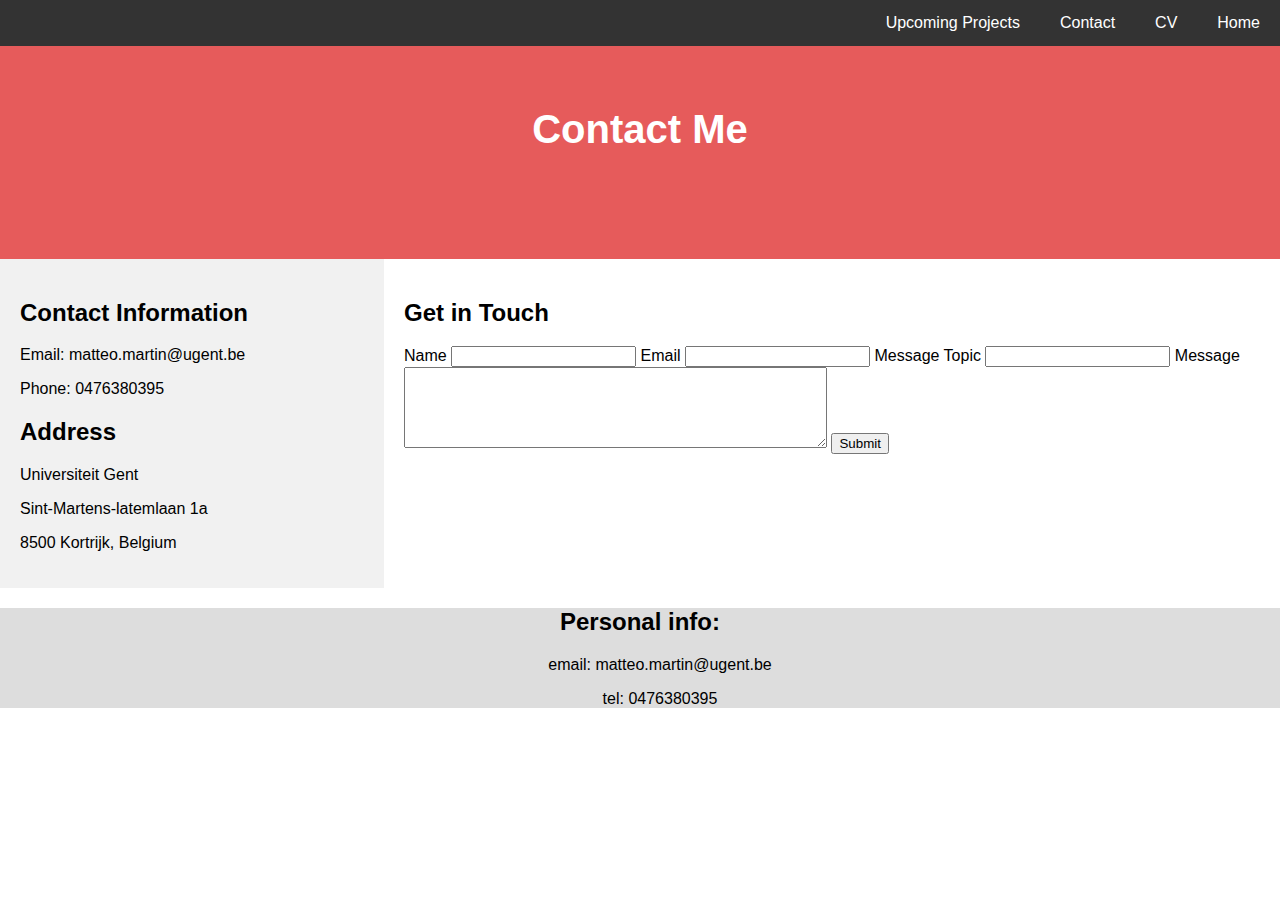
<file: contact.html>
<!DOCTYPE html>
<html lang="en">
<head>
  <title>Contact</title>
  <meta charset="UTF-8">
  <meta name="viewport" content="width=device-width, initial-scale=1">
  <link rel="stylesheet" href="css/styles.css">
</head>
<body>

  <div class="navbar">
    <a href="index.html">Home</a>
    <a href="cv.html">CV</a>
    <a href="contact.html">Contact</a>
    <a href="more_projects.html">Upcoming Projects</a>
  </div>

  <div class="header">
    <h1>Contact Me</h1>
  </div>

  <div class="row">
    <div class="side">
      <h2>Contact Information</h2>
      <p>Email: matteo.martin@ugent.be</p>
      <p>Phone: 0476380395</p>
      <h2>Address</h2>
      <p>Universiteit Gent</p>
      <p>Sint-Martens-latemlaan 1a</p>
      <p>8500 Kortrijk, Belgium</p>
    </div>
    <div class="main">
      <h2>Get in Touch</h2>
      <form>
        <label for="name">Name</label>
        <input type="text" id="name" name="name" required>
  
        <label for="email">Email</label>
        <input type="email" id="email" name="email" required>
  
        <label for="message-topic">Message Topic</label>
        <input type="text" id="message-topic" name="message-topic" required>
  
        <label for="message">Message</label>
        <textarea id="message" name="message" rows="5" cols="50" required></textarea>
  
        
  
        <input type="submit" value="Submit">
      </form>

    </div>
  </div>

  <div class="footer">
    <h2>Personal info:</h2>
    <ul>
      <li><p>email: matteo.martin@ugent.be</p></li>
      <li><p>tel: 0476380395</p></li>
    </ul>
  </div>

</body>
</html>
</file>
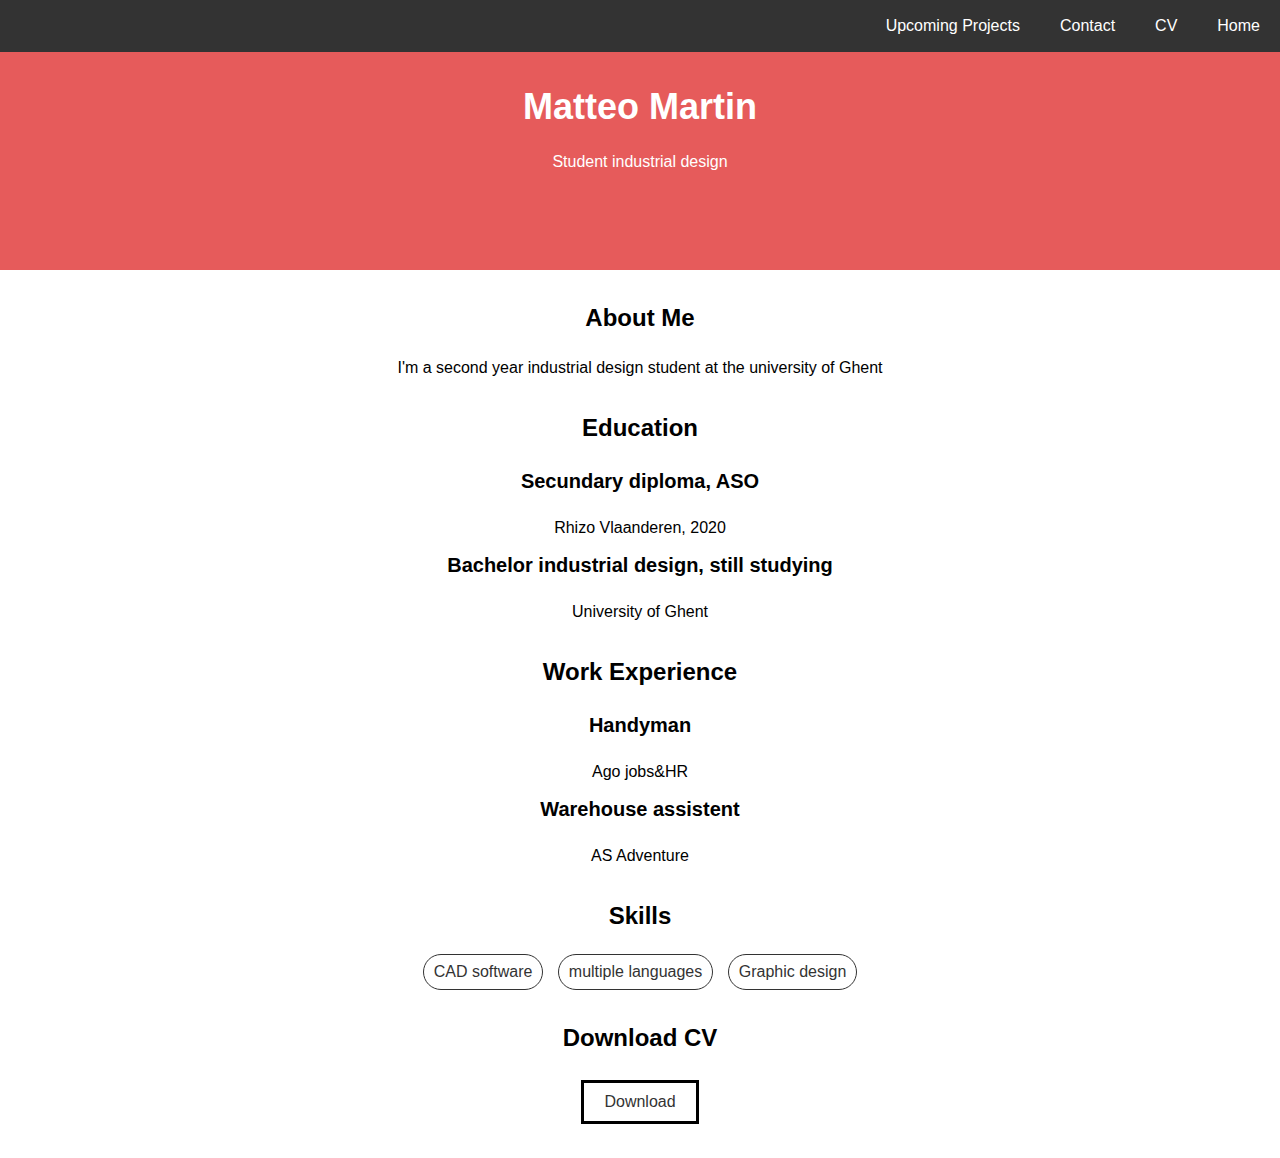
<file: cv.html>
<!DOCTYPE html>
<html>
<head>
	<title>My CV</title>
	<meta charset="utf-8">
	<meta name="viewport" content="width=device-width, initial-scale=1">
    <link rel="stylesheet" href="css/cv.css">
</head>
<body>
    <div class="navbar">
        <a href="index.html">Home</a>
        <a href="cv.html">CV</a>
        <a href="contact.html">Contact</a>
        <a href="more_projects.html">Upcoming Projects</a>
    </div>
	<div class="header">
		<h1>Matteo Martin</h1>
		<p>Student industrial design</p>
	</div>
	<div class="section">
		<h2>About Me</h2>
		<p>I'm a second year industrial design student at the university of Ghent</p>
	</div>
	<div class="section">
		<h2>Education</h2>
		<ul>
			<li>
				<h3>Secundary diploma, ASO</h3>
				<p>Rhizo Vlaanderen, 2020</p>
			</li>
			<li>
                <h3>Bachelor industrial design, still studying</h3>
                <p>University of Ghent</p>
            </li>
		</ul>
	</div>
	<div class="section">
		<h2>Work Experience</h2>
		<ul>
			<li>
				<h3>Handyman</h3>
				<p>Ago jobs&HR</p>
			</li>
            <li>
                <h3>Warehouse assistent</h3>
                <p>AS Adventure</p>
            </li>
			
		</ul>
	</div>
	<div class="section">
		<h2>Skills</h2>
		<ul class="skills">
			<li>CAD software</li>
			<li>multiple languages</li>
			<li>Graphic design</li>
			
		</ul>
	</div>
	<div class="section">
		<h2>Download CV</h2>
		<a href="fotos/CV Matteo Martin.docx" download><button class="download-btn">Download</button></a>
	</div>
	
</body>
</html>
</file>
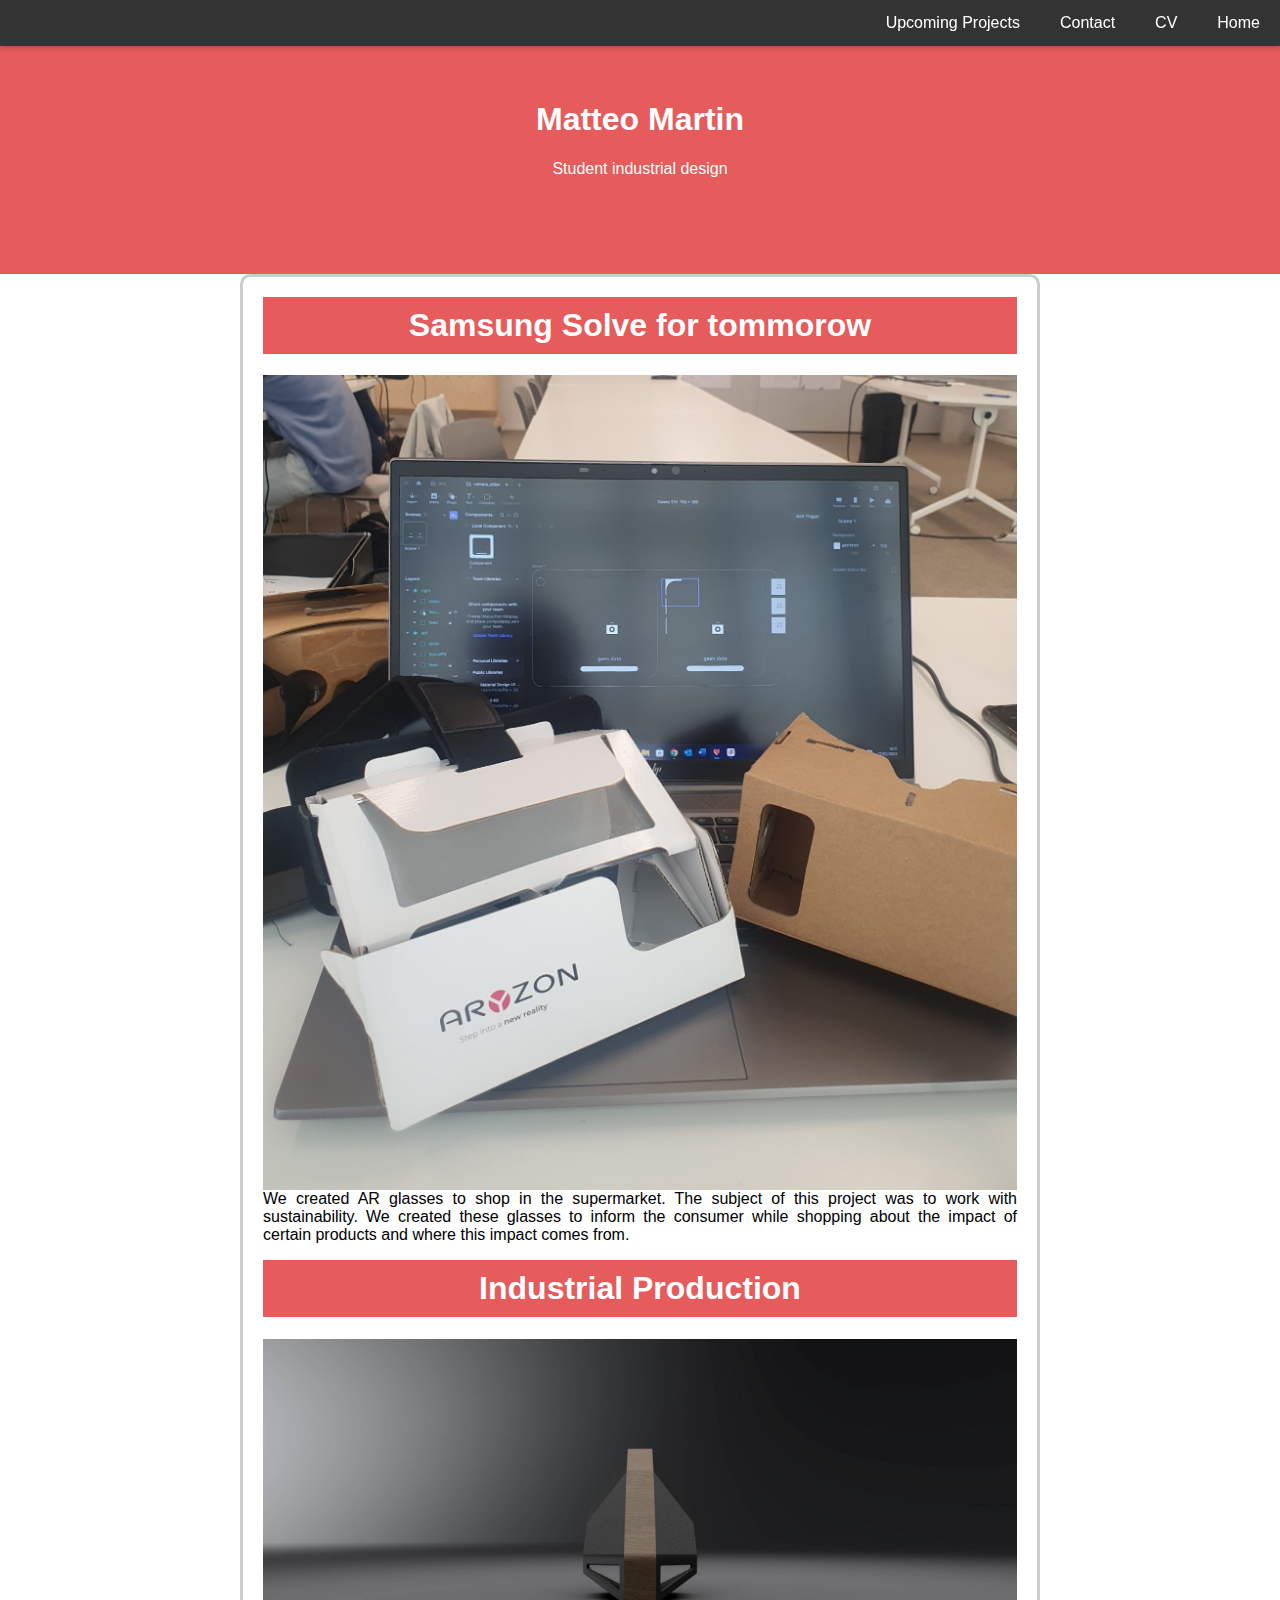
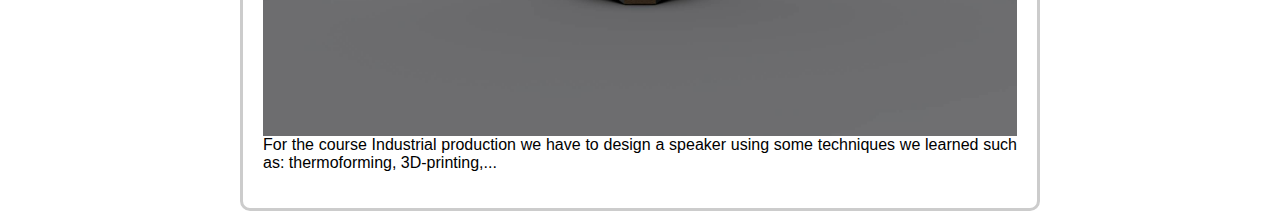
<file: more_projects.html>
<!DOCTYPE html>
<html lang="en">

<head>
    <title>MyPortfolio</title>
    <meta charset="UTF-8">
    <meta name="viewport" content="width=device-width, initial-scale=1">
    <link rel="stylesheet" href="css/more_projects.css">

</head>

<body>

    <div class="navbar">
        <a href="index.html">Home</a>
        <a href="cv.html">CV</a>
        <a href="contact.html">Contact</a>
        <a href="more_projects.html">Upcoming Projects</a>
    </div>

    <div class="header">
        <h1>Matteo Martin</h1>
        <p>Student industrial design</p>
    </div>
    <div class="projecten">
        <h1>Samsung Solve for tommorow</h1>
        <img src="fotos/samsug.jpg" alt="Samsung">
        <p>We created AR glasses to shop in the supermarket. The subject of this project was to work with sustainability. We created these glasses to inform the consumer while shopping about the impact of certain products and where this impact comes from.</p>
        <h1>Industrial Production</h1>
        <img src="fotos/box.jpg" alt="box" >
        <p>For the course Industrial production we have to design a speaker using some techniques we learned such as: thermoforming, 3D-printing,...</p>
        

    </div>
    

</body>
 </html>
</file>
<file: css/styles.css>
* {
  box-sizing: border-box;
}

body {
  font-family: Arial, Helvetica, sans-serif;
  margin: 0;
}

.header {
  padding: 80px;
  text-align: center;
  color: white;
  background-color: #e65b5b;
}

.header h1 {
  font-size: 40px;
}

.navbar {
  overflow: hidden;
  background-color: #333;
  position: fixed;
  width: 100%;
}

.navbar a {
  float: right;
  display: block;
  color: white;
  text-align: center;
  padding: 14px 20px;
  text-decoration: none;
}

.navbar a.right {
  float: right;
}

.navbar a:hover {
  background-color: #ddd;
  color: black;
}

.navbar a:active {
  background-color: rgb(92, 138, 245);
  color: black;
}

.row {
  display: -ms-flexbox;
  display: flex;
  -ms-flex-wrap: wrap;
  flex-wrap: wrap;
}

.side {
  -ms-flex: 30%;
  flex: 30%;
  background-color: #f1f1f1;
  padding: 20px;
}

.main {
  -ms-flex: 70%;
  flex: 70%;
  background-color: white;
  padding: 20px;
}

.footer ul {
  list-style-type: none;
}

.main h1 {
  text-align: center;
  color: #ea4444;
}
.footer {
  text-align: center;
  background: #ddd;
}
.robot-container {
  display: flex;
  justify-content: center;
  align-items: center;
  margin: 0;
}
</file>
<file: css/cv.css>
.navbar {
    overflow: hidden;
    background-color: #333;
    position: fixed;
    width: 100%;
}

.navbar a {
    float: right;
    display: block;
    color: white;
    text-align: center;
    padding: 14px 20px;
    text-decoration: none;

}

.navbar a.right {
    float: right;
}

.navbar a:hover {
    background-color: #ddd;
    color: black;
}

.navbar a:active {
    background-color: rgb(92, 138, 245);
    color: black;
}

body {
    font-family: Arial, sans-serif;
    font-size: 16px;
    line-height: 1.5;
    margin: 0;
    padding: 0;
}

.header {
    background-color: #e65b5b;
    color: #fff;
    padding: 80px;
    text-align: center;
}

h1 {
    margin: 0;
    font-size: 36px;
}

h2 {
    font-size: 24px;
    margin-top: 30px;
}

.section {
    margin: 30px;
    text-align: center;
}

.section h3 {
    font-size: 20px;
    margin-top: 0;
}

.section p {
    margin: 0;
}

ul {
    margin: 0;
    padding: 0;
    list-style: none;
}

ul li {
    margin-bottom: 10px;
}

ul li:last-child {
    margin-bottom: 0;
}

ul.skills li {
    display: inline-block;
    margin-right: 10px;
    margin-bottom: 0;
    padding: 5px 10px;
    border: 1px solid #333;
    border-radius: 20px;
    background-color: #fff;
    color: #333;
}

ul.skills li:last-child {
    margin-right: 0;
}


.download-btn {
    background-color: white;
    border: 3px solid black;
    color: #333;
    padding: 10px 20px;
    text-align: center;
    text-decoration: none;
    display: inline-block;
    font-size: 16px;
    margin: 4px 2px;
    cursor: pointer;
}

.download-btn:hover {
    background-color: #e65b5b;
}
</file>
<file: css/more_projects.css>
* {
  box-sizing: border-box;
}

body {
  font-family: Arial, Helvetica, sans-serif;
  margin: 0;
}

.header {
  background-color: #e65b5b;
  color: white;
  text-align: center;
  padding: 80px;
}

.navbar {
  background-color: #333;
  box-shadow: 0 2px 5px rgba(0, 0, 0, 0.2);
  position: fixed;
  width: 100%;
}

.navbar a {
  float: right;
  color: white;
  text-align: center;
  padding: 14px 20px;
  text-decoration: none;
}


.navbar a:hover {
  background-color: #ddd;
  color: black;
}


.navbar a.active {
  background-color:#e65b5b;
  color: white;
}


.projecten {
  margin: 0 auto;
  max-width: 800px;
  border: 3px solid #ccc;
  border-radius: 10px;
  padding: 20px;
}


.projecten h1 {
  background-color: #e65b5b;
  color: white;
  padding: 10px;
  margin-top: 0;
  text-align: center;
}


.projecten p {
  margin-top: 0;
  text-align: justify;
}

.projecten img {
  display: block;
  margin: 0 auto;
  max-width: 100%;
  max-height: 100%;
}


footer {
  background-color: #f2f2f2;
  padding: 20px;
  text-align: center;
  font-size: 14px;
}
</file>
